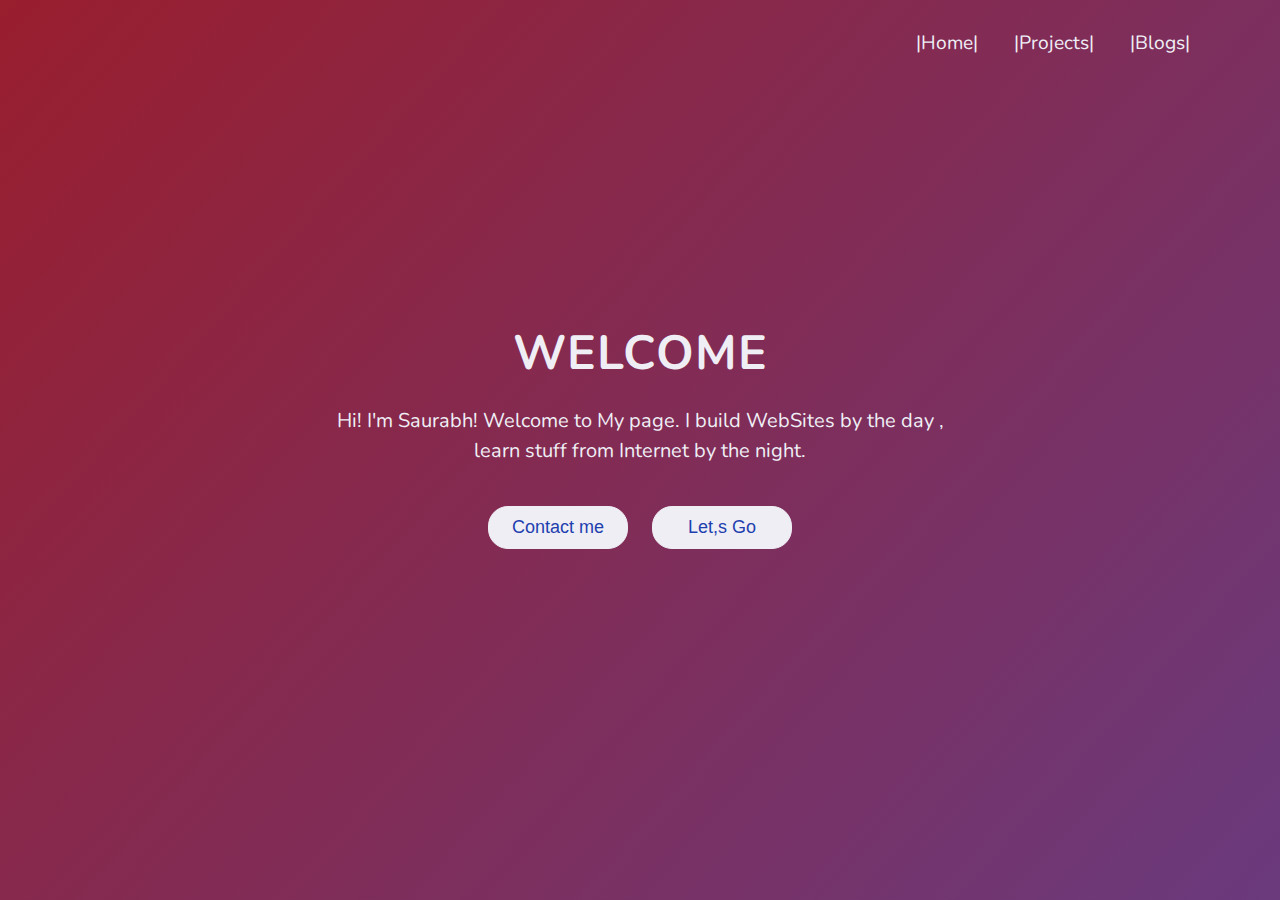
<file: index.html>
<!DOCTYPE html>
<html lang="en">

<head>
  <meta charset="UTF-8">
  <meta name="viewport" content="width=device-width, initial-scale=1.0">
  <!-- <link href="https://fonts.googleapis.com/css?family=Josefin+Sans"rel="stylesheet"> -->
  <link rel="stylesheet" href="welcome.css">

  <title>Document</title>
</head>

<body>

  <!-- Background & animion & navbar & title -->
  <div class="container-fluid">
    <!-- Background animtion-->
    <div class="background">
      <div class="cube"></div>
      <div class="cube"></div>
      <div class="cube"></div>
      <div class="cube"></div>
      <div class="cube"></div>
      <div class="cube"></div>
    </div>
    <!-- header -->
    <header>
      <!-- navbar -->
      <nav>
        <ul>
          <li><a href="home.html">|Home| &nbsp; </a></li>
          <!-- <li><a href="#">About</a></li> -->
          <li><a href="projects.html">&nbsp; |Projects| &nbsp; </a></li>
          <!-- <li><a href="#">Portfolio</a></li> -->
          <li><a href="blogs.html"> &nbsp; |Blogs|</a></li>
        </ul>
      </nav>
      
      <section class="header-content">
        <h1>Welcome</h1>
        <p> Hi! I'm Saurabh! Welcome to My page. I build WebSites by the day , <br> learn stuff from Internet by the
          night.</p>

        <!-- <button> <a href="/index.html/#footerr ">Contact me</a></button> -->
        <button onclick="document.location='home.html#footerr'">Contact me</button>

        <!-- <button> <a href="index.html">Let,s Go</a></button> -->
        <button onclick="document.location='home.html'">Let,s Go</button>
      </section>
    </header>
</body>

</html>
</file>
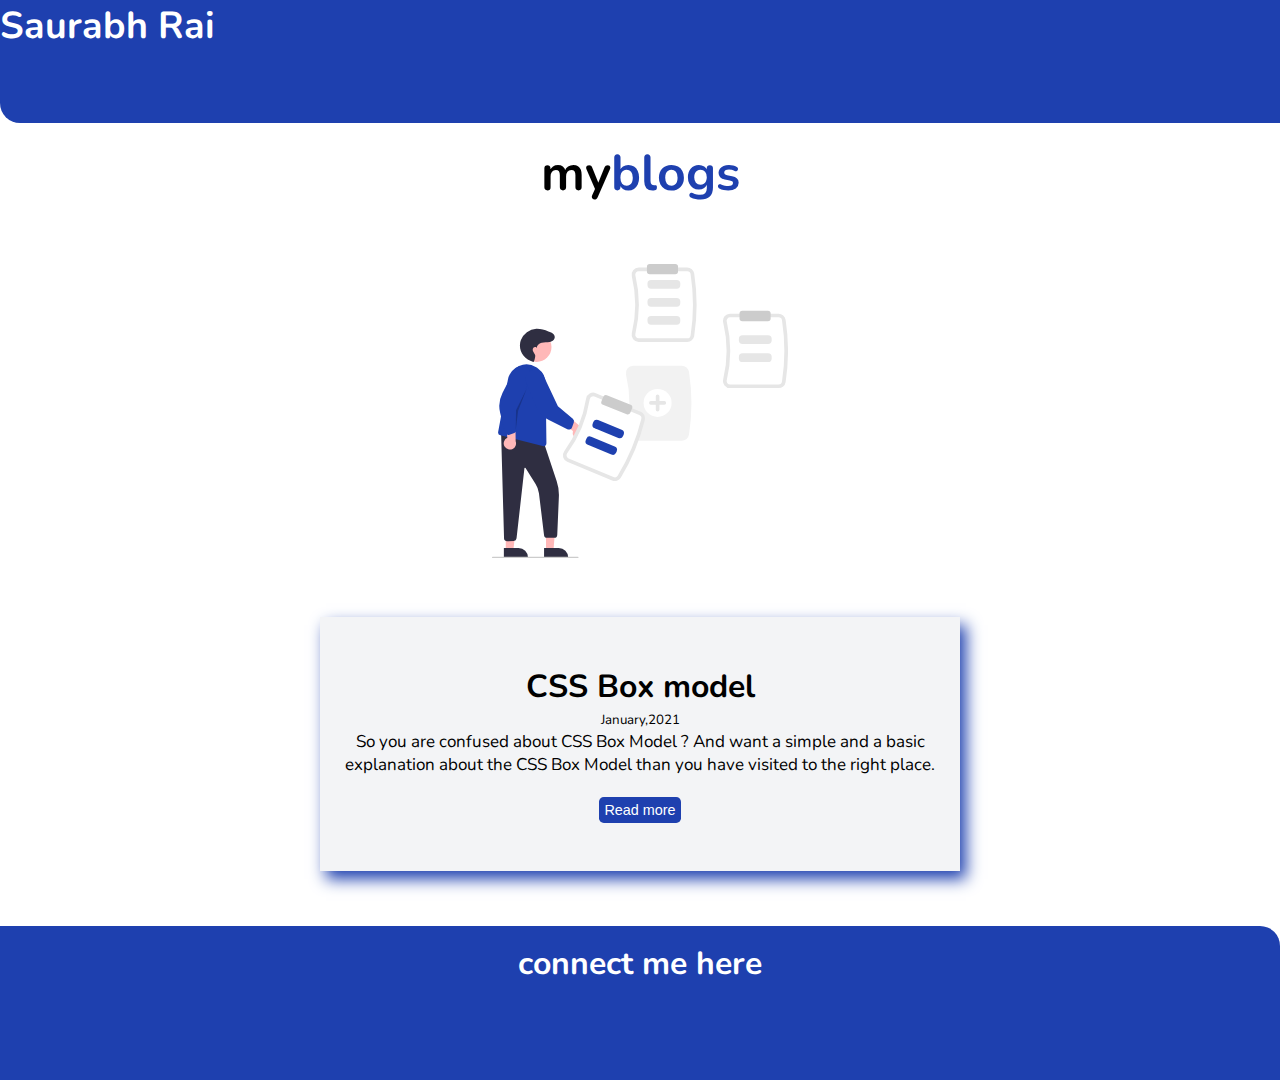
<file: blogs.html>
<!DOCTYPE html>
<html lang="en">

<head>
  <meta charset="UTF-8" />
  <meta name="viewport" content="width=device-width, initial-scale=1.0" />
  <link rel="stylesheet" href="./style.css" />
  <link rel="stylesheet" href="https://cdnjs.cloudflare.com/ajax/libs/font-awesome/5.15.1/css/all.min.css"
    integrity="sha512-+4zCK9k+qNFUR5X+cKL9EIR+ZOhtIloNl9GIKS57V1MyNsYpYcUrUeQc9vNfzsWfV28IaLL3i96P9sdNyeRssA=="
    crossorigin="anonymous" />
  <title>My Blogs</title>
</head>

<body>
  <nav>
    <div class="navigation">
      <div class="name">
        <h2>Saurabh Rai</h2>
      </div>
      <div class="nav-links">
        <ul>
          <li><a href="./home.html"><i class="fas fa-home tooltip"><span class="tooltiptext">Home</span></i></a></li>
          <li><a href="./projects.html"><i class="fas fa-clipboard-list tooltip"><span
                  class="tooltiptext">Projects</span></i><a></li>
          <li><a href="./blogs.html"><i class="fas fa-blog tooltip"><span class="tooltiptext">Blogs</span></i></a></li>
          <li><a href="./index.html"><i class="fas fa-door-open tooltip"><span class="tooltiptext">Back to Welcome
                  Page</span></i></a></li>

        </ul>
      </div>
    </div>
  </nav>

  <section class="p-first">
    <div>
      <header>
        <h1>my<span>blogs</span></h1>
      </header>
      <img src="./image/blog-img.svg" />
    </div>
  </section>

  <section class="main">
    <ol id="grey">
      <li>
        <h1>CSS Box model</h1>
        <small>January,2021</small>
        <p>
          So you are confused about CSS Box Model ? And want a simple and a basic explanation about the CSS Box Model
          than you have visited to the right place.
        </p>
        <button class="live"><a href="https://saurabhrai.hashnode.dev/simple-way-to-understand-css-box-model">Read
            more</a></button>
      </li>
    </ol>

    <!-- <ol>
        <li>
          <h1>dummy blog 03</h1>
          <small>December,2020</small>
          <p>
            Lorem ipsum dolor sit amet consectetur adipisicing elit. Dolore odio
            recusandae consequatur reprehenderit aspernatur facilis, esse
            inventore molestiae, non architecto atque consequuntur voluptate
            unde distinctio.
          </p>
          <button class="live"><a href=" ">Read more</a></button>
        </li>
      </ol>

      <ol id="grey">
        <li>
          <h1>dummy blog 02</h1>
          <small>December,2020</small>
          <p>
            Lorem ipsum dolor sit amet consectetur adipisicing elit. Dolore odio
            recusandae consequatur reprehenderit aspernatur facilis, esse
            inventore molestiae, non architecto atque consequuntur voluptate
            unde distinctio.
          </p>
          <button class="live"><a href=" ">Read more</a></button>
        </li>
      </ol>

      <ol>
        <li>
          <h1>dummy blog 01</h1>
          <small>December,2020</small>
          <p>
            Lorem ipsum dolor sit amet consectetur adipisicing elit. Dolore odio
            recusandae consequatur reprehenderit aspernatur facilis, esse
            inventore molestiae, non architecto atque consequuntur voluptate
            unde distinctio.
          </p>
          <button class="live"><a href=" ">Read more</a></button>
        </li>
      </ol> -->
  </section>

  <footer>
    <!-- <div class="footer-pic">
            <img src="./image/my-pick.jpeg" alt="my-pick">
        </div> -->
    <div class="footer-connect">
      <h1>connect me here</h1>
      <div class="footer-link">
        <ul class="connect">
          <!-- <li><img src="./image/my-pick.jpeg" alt="my-pick" class="footer-pic"></li> -->
          <li>
            <a href="https://twitter.com/Saurabh3069"><i class="fab fa-twitter"></i></a>
          </li>
          <li>
            <a href="https://www.linkedin.com/in/saurabh-rai-08536b166/"><i class="fab fa-linkedin"></i></a>
          </li>
          <li>
            <a href="https://github.com/singh3069"><i class="fab fa-github"></i></a>
          </li>
          <li>
            <a href="mailto:raisaurabh265@gmail.com"><i class="fas fa-envelope-open-text"></i></a>
          </li>
        </ul>
      </div>
    </div>
  </footer>
</body>

</html>
</file>
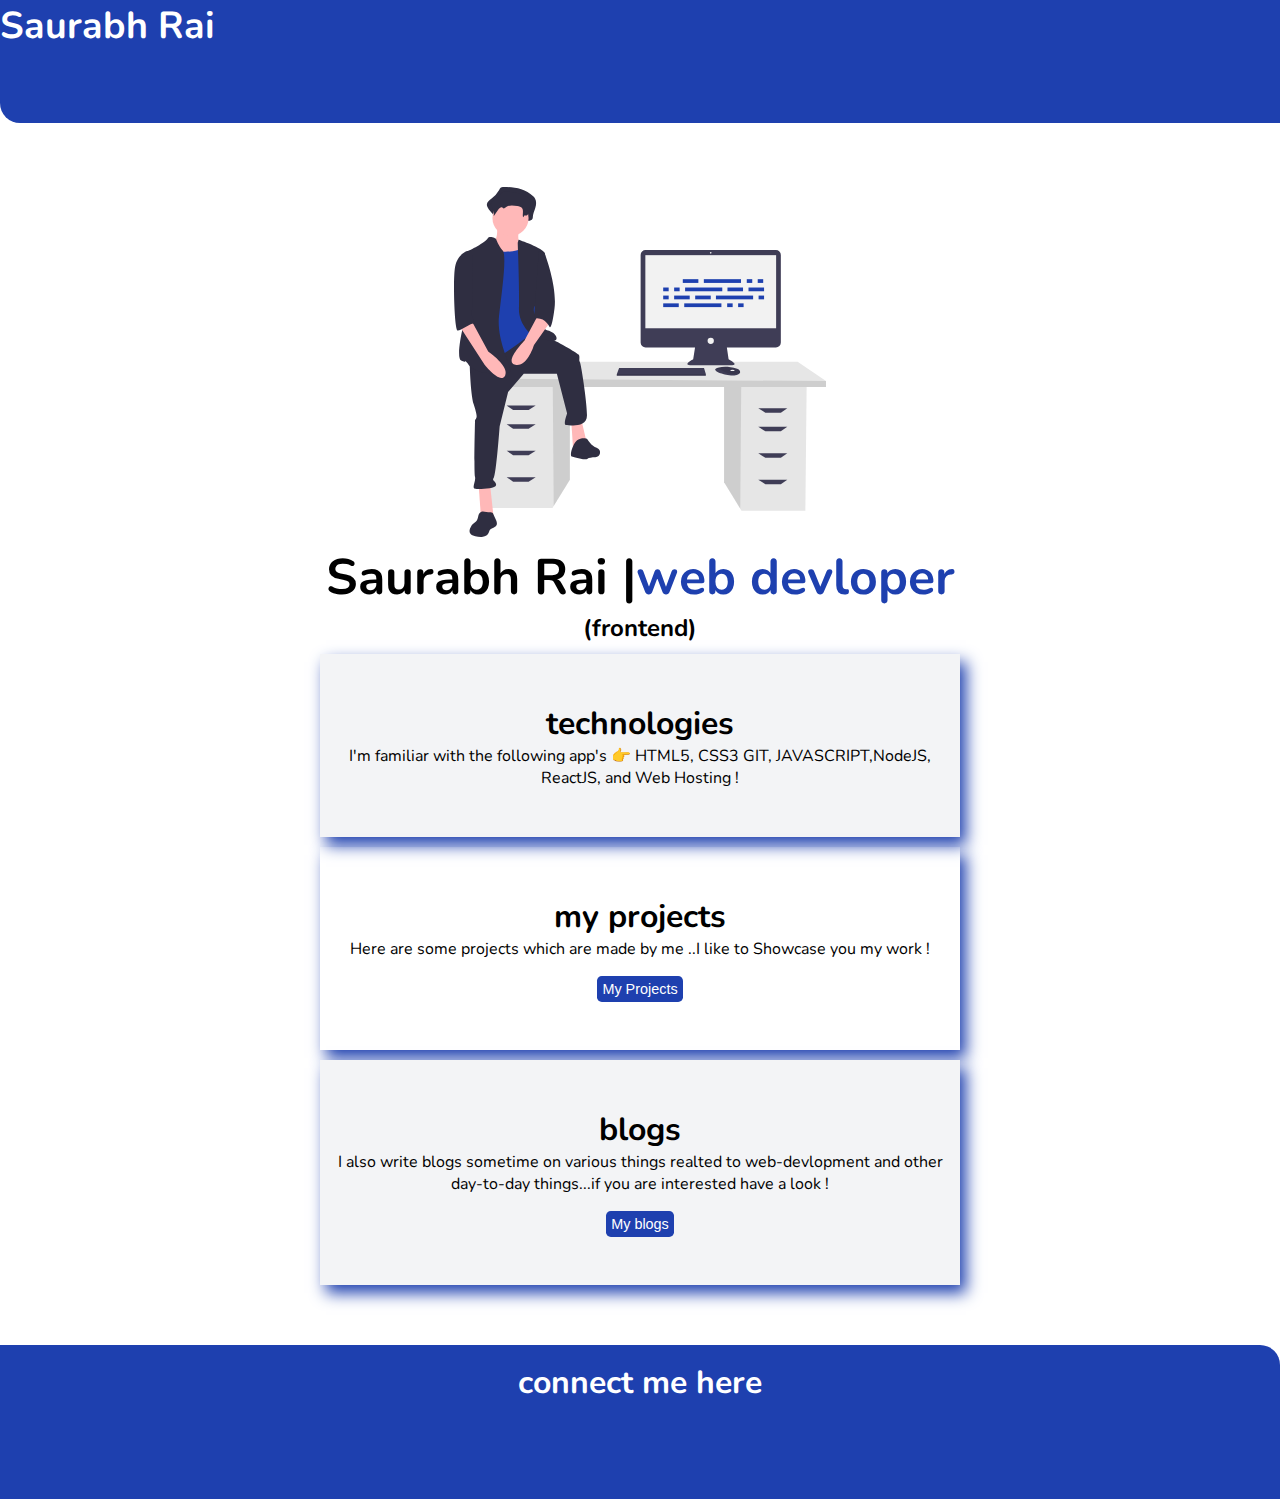
<file: home.html>
<!DOCTYPE html>
<html lang="en">

<head>
    <meta charset="UTF-8">
    <meta name="viewport" content="width=device-width, initial-scale=1.0">
    <link rel="stylesheet" href="./style.css">
    <link rel="stylesheet" href="./projects.html">
    <link rel="stylesheet" href="./blogs.html">
    <link rel="stylesheet" href="https://cdnjs.cloudflare.com/ajax/libs/font-awesome/5.15.1/css/all.min.css"
        integrity="sha512-+4zCK9k+qNFUR5X+cKL9EIR+ZOhtIloNl9GIKS57V1MyNsYpYcUrUeQc9vNfzsWfV28IaLL3i96P9sdNyeRssA=="
        crossorigin="anonymous" />
    <!-- <script src="https://cdnjs.cloudflare.com/ajax/libs/font-awesome/5.15.1/css/all.min.css"></script> -->
    <title>My Portfolio</title>
</head>

<body>
    <nav>
        <div class="navigation">
            <div class="name">
                <h2>Saurabh Rai</h2>
            </div>
            <div class="nav-links">
                <ul>
                    <li><a href="./home.html"><i class="fas fa-home tooltip"><span
                                    class="tooltiptext">Home</span></i></a></li>
                    <li><a href="./projects.html"><i class="fas fa-clipboard-list tooltip"><span
                                    class="tooltiptext">Projects</span></i><a></li>
                    <li><a href="./blogs.html"><i class="fas fa-blog tooltip"><span
                                    class="tooltiptext">Blogs</span></i></a></li>
                </ul>
            </div>
        </div>
    </nav>

    <section class="main">

        <section class="first">
            <img src="./image/hero-img.svg" alt="">
            <header>
                <h1>Saurabh Rai |<span>web devloper</span></h1>
            </header>
            <p>
            <h2>(frontend)</h2>
            </p>

        </section>

        <section class="second" id="grey">
            <div class="container-1">
                <h1>
                    <bold>technologies</bold>
                </h1>
                <p>I'm familiar with the following app's 👉 <bold>HTML5, CSS3 GIT, JAVASCRIPT,NodeJS, ReactJS, and Web
                        Hosting !</bold>
                </p>
            </div>
        </section>

        <section class="second">
            <div class="container-2">
                <h1>
                    <bold>my projects</bold>
                </h1>
                <p>Here are some projects which are made by me ..I like to Showcase you my work !</p>
                <button><a href="./projects.html">My Projects</a></button>
            </div>
        </section>

        <section class="second" id="grey">
            <div class="container-3">
                <h1>
                    <bold>blogs</bold>
                </h1>
                <p>I also write blogs sometime on various things realted to web-devlopment and other day-to-day
                    things...if you are interested have a look ! </p>
                <button><a href="./blogs.html"> My blogs</a></button>
            </div>
        </section>
    </section>

    <footer id="footerr">
        <div class="footer-connect">
            <h1>connect me here</h1>
            <div class="footer-link">
                <ul class="connect">
                    <!-- <li><img src="./image/my-pick.jpeg" alt="my-pick" class="footer-pic"></li> -->
                    <li><a href="https://twitter.com/Saurabh3069"><i class="fab fa-twitter"></i></a></li>

                    <li><a href="https://www.linkedin.com/in/saurabh-rai-08536b166/"><i class="fab fa-linkedin"></i></a></li>

                    <li><a href="https://github.com/singh3069"><i class="fab fa-github"></i></a></li>

                    <li><a href="mailto:raisaurabh265@gmail.com"><i class="fas fa-envelope-open-text"></i></a></li>
                </ul>
            </div>
        </div>
    </footer>







</body>

</html>
</file>
<file: welcome.css>
@import url("https://fonts.googleapis.com/css2?family=Nunito&display=swap");

* {
  margin: 0;
  padding: 0;
  box-sizing: border-box;
}

body {
  /* font-family: 'Josefin Sans', sans-serif; */
  font-family: "Nunito", sans-serif;
  box-sizing: border-box;
}
.container-fluid {
  height: 100%;
  margin: 0;
  padding: 0;
  width: 100%;
  background: #fff;
}
/* ============= Animation background ========= */
.background {
  /* background: linear-gradient(132deg, #FC415A, #591BC5, #212335); */
  background: linear-gradient(132deg, #991e2e, #3b56cc, #1e40af);
  background-size: 400% 400%;
  animation: Gradient 15s ease infinite;
  position: relative;
  height: 100vh;
  width: 100%;
  overflow: hidden;
  padding: 0;
  margin: 0px;
}
.cube {
  position: absolute;
  top: 80vh;
  left: 45vw;
  width: 10px;
  height: 10px;
  border: solid 1px #d7d4e4;
  transform-origin: top left;
  transform: scale(0) rotate(0deg) translate(-50%, -50%);
  animation: cube 12s ease-in forwards infinite;
}
.cube:nth-child(2n) {
  border-color: #fff;
}
.cube:nth-child(2) {
  animation-delay: 2s;
  left: 25vw;
  top: 40vh;
}
.cube:nth-child(3) {
  animation-delay: 4s;
  left: 75vw;
  top: 50vh;
}
.cube:nth-child(4) {
  animation-delay: 6s;
  left: 90vw;
  top: 10vh;
}
.cube:nth-child(5) {
  animation-delay: 8s;
  left: 10vw;
  top: 85vh;
}
.cube:nth-child(6) {
  animation-delay: 10s;
  left: 50vw;
  top: 20vh;
}

.cube:nth-child(7) {
  animation-delay: 1s;
  left: 50vw;
  right: 50vw;
  top: 10vh;
  bottom: 60vh;
}

/* ================= Header ============ */
header {
  position: absolute;
  top: 0%;
  left: 0%;
  width: 100%;
  margin: 0;
  padding: 0;
}
/* navbar */
nav {
  color: #fff;
  float: right;
  margin: 30px 90px;
}
nav ul {
  list-style: none;
}
nav ul li {
  float: left;
  transition: 0.3s;
}
nav ul li a {
  text-decoration: none;
  color: #efeef5;
  transition: 0.5;
  font-size: larger;
  margin-left: 16px;
}
nav ul li:hover a {
  text-decoration: none;
  color: #1e40af;
}
nav ul li:hover {
  height: 45px;
  padding-top: 11px;
  margin-top: -30px;
  background: #efeef5;
  text-decoration: none;
  transform: skew(10deg);
}


.header-content {
  margin-top: 25%;
  text-align: center;
  color: #efeef5;
}
.header-content h1 {
  text-transform: uppercase;
  font-size: 3em;
  letter-spacing: 1px;
}
.header-content p {
  font-size: 20px;
  line-height: 1.5;
  margin: 20px auto;
}
.header-content button {
  width: 140px;
  margin: 20px 10px;
  /* color: #591BC5; */
  /* font-size: 17px; */
  border: 1px solid #efeef5;
  font-weight: 500;
  background: #efeef5;
  border-radius: 20px;
  padding: 10px;
  cursor: pointer;
  transition: 0.3s;
}

.header-content button {
  text-decoration: none;
  color: #1e40af;
  font-size: 18px;
}

.header-content button:hover {
  border-radius: 0;
}
/* Animate Background*/
@keyframes Gradient {
  0% {
    background-position: 0% 50%;
  }
  50% {
    background-position: 100% 50%;
  }
  100% {
    background-position: 0% 50%;
  }
}
@keyframes cube {
  from {
    transform: scale(0) rotate(0deg) translate(-50%, -50%);
    opacity: 1;
  }
  to {
    transform: scale(20) rotate(960deg) translate(-50%, -50%);
    opacity: 0;
  }
}
</file>
<file: style.css>
/* 
main color =#1E40AF
*/
@import url("https://fonts.googleapis.com/css2?family=Nunito&display=swap");

* {
  margin: 0;
  padding: 0;
  box-sizing: border-box;
}

body {
  font-family: "Nunito", sans-serif;
}

/* --------------------------------------------------------- */
/* -----------------------home page------------------------- */
/* -------------------------------------------------------- */

/* ----------Navigation---------------- */
.navigation {
  background-color: #1e40af;
  border-bottom-left-radius: 20px;
  margin-bottom: 1rem;
  padding-bottom: 3rem;
}


.name {
  color: white;
  font-size: 25px;
}
.nav-links ul {
  text-align: right;
}
.nav-links li {
  list-style: none;
  display: inline;
  padding-right: 5rem;
}

.nav-links li a {
  color: white;
  text-decoration: none;
  font-size: large;
  padding-top: 2rem;
}

.nav-links li a i {
  font-size: 30px;
}

.tooltip {
  position: relative;
  display: inline-block;
  /* border-bottom: 1px dotted black; */
}

.nav-links .tooltip:hover .tooltiptext {
  visibility: visible;
}

.nav-links .tooltip .tooltiptext {
  visibility: hidden;
  width: 120px;
  background-color: #213d96;
  color: #fff;
  text-align: center;
  border-radius: 6px;
  padding: 5px 0;
  content: " ";

  /* Position the tooltip */
  position: absolute;
  z-index: 1;
  top: 100%;
  left: 50%;
  margin-left: -60px;
}

/*--------section first-------------*/

.main .second {
  padding-top: 3rem;
  padding-bottom: 3rem;
  box-sizing: border-box;
  box-shadow: 6px 8px 15px #1e40af;
  /* border: solid 0.1rem #1e40af; */
  list-style: none;
  display: block;
  margin: 10px auto;
  width: 50%;
  max-width: 700px;
  min-width: 300px;
}

#grey {
  background-color: #f3f4f6;
}

.first {
  text-align: center;
}

.first img {
  height: 350px;
  width: auto;
}

.first header {
  font-size: 25px;
}

/* ------------section second-------- */

/* .second {
  text-align: center;
  margin-top: 2rem;
  background-color: #f3f4f6;
}
.second p {
  text-align: center;
  padding-top: 1rem;
} */

/* ------------section third-------- */

/* .third {
  text-align: center;
  margin-top: 2rem;
}

.third p {
  text-align: center;
  padding-top: 1rem;
  padding-bottom: 1rem;
  font-weight: 500;
} */

/* ------------section forth-------- */

/* .fourth {
  text-align: center;
  margin-top: 2rem;
  background-color: #f3f4f6;
}
.fourth p {
  text-align: center;
  padding-top: 1rem;
  padding-bottom: 1rem;
}  */

/* --------footer------- */

footer {
  text-align: center;
  margin-top: 0.1rem;
  background-color: #1e40af;
  border-top-right-radius: 20px;
  text-align: center;
  padding-bottom: 1rem;
}

.connect li {
  display: inline;
  font-size: 35px;
  padding-left: 2rem;
  padding-right: 2rem;
}

.connect li i {
  color: #f3f4f6;
}

.connect li i:hover {
  color: #010a2b;
}

/* .icon-footer */

/* .footer-pic{
    height: 100px;
    width: auto;
    text-align: left;
    border-radius: 10px;
} */

.footer-connect h1 {
  color: white;
  padding-top: 1rem;
  padding-bottom: 2rem;
}

/* --------------------------------------------------------- */
/* -----------------------project page------------------------- */
/* -------------------------------------------------------- */

/* --------section first------- */

.p-first {
  text-align: center;
}

.p-first img {
  height: 350px;
  width: auto;
  padding-top: 3.5rem;
}

.p-first header {
  font-size: 25px;
}

/* -------------section-main----------- */

.main {
  text-align: center;
  padding-top: 3rem;
  padding-bottom: 3rem;
  /* display: block; */
}

.main ol li p {
  font-size: 17px;
  margin-bottom: 5px;
}

.main ol {
  padding-top: 3rem;
  padding-bottom: 3rem;
  box-sizing: border-box;
  box-shadow: 6px 8px 15px #1e40af;
  /* border: solid 0.1rem #1e40af; */
  list-style: none;
  /* display: block; */
  margin: 5px auto;
  width: 50%;
  /* height: 100%; */
  /* max-width: 800px; */
  /* min-width: 300px; */
  /* overflow: hidden; */
}

button {
  margin-left: 3rem;
  margin-right: 3rem;
  margin-top: 1rem;
  box-sizing: border-box;
  text-decoration: none;
  border: none;
  padding: 5px;
}

.source a {
  text-decoration: none;
  background-color: #1e40af;
  box-sizing: border-box;
  border: none;
  padding: 5px auto;
}

.gif {
  height: 300px;
  width: 80%;
  font-size: 100px;
}

/* --------------------------------------------------------- */
/* -----------------------blog page------------------------- */
/* -------------------------------------------------------- */

/* -------------------------------------------------- */
.container {
  padding-top: 3rem;
  padding-bottom: 3rem;
}

button {
  background-color: #1e40af;
  border-radius: 0.3rem;
  box-shadow: none;
  font-size: 0.9rem;
}

button:hover {
  transform: scale(1.02);
  box-shadow: 2px 9px 10px 0px #1e40af;
}

button a {
  color: white;
  text-decoration: none;
}

span {
  color: #1e40af;
}
</file>
